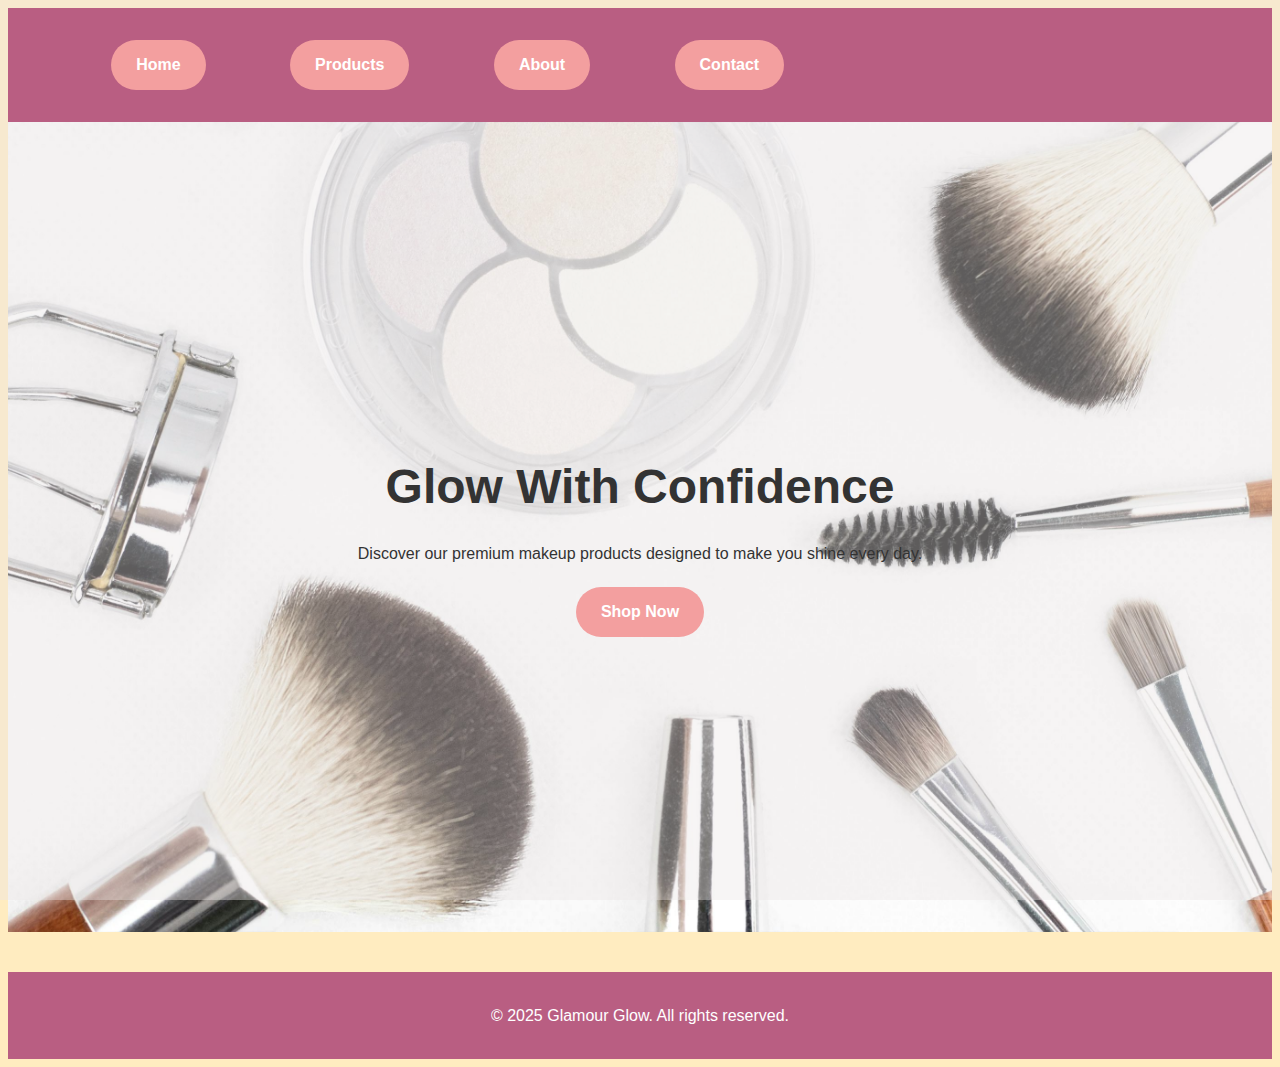
<file: index.html>
<!DOCTYPE html>
<html lang="eng">
    <head>

    <meta charset="UTF-8">
    <meta name="viewport" content="width=device-width, initial-scale=1.0">
   <link href="./style.css" rel="stylesheet">
   <title>designing a landing page</title>
</head>
    <body>
            <header>
               
                <nav>
                <div class="container">
                    <ul>
                        <li><a href="index.html" class="btn"> Home</a></li>
                          <li><a href="products.html"class="btn" alt="blank">Products </a></li>
                            <li><a href="about.html"class="btn"> About</a></li>
                              <li><a href="contact.html"class="btn"> Contact</a></li>
                    </ul>
                </div>
            </nav>
            </header>
            <main>
                <section id="home" class="hero">
                    <div class="hero-text">
                         <h1> Glow With Confidence</h1>
                <p> Discover our premium makeup products designed to make you shine every day.</p>
                <a href="\products.html" class="btn">Shop Now</a>
                    </div>
                
                </section>
                <footer>
    <p>© 2025 Glamour Glow. All rights reserved.</p>
  </footer>
            </main>

  <!-- Footer -->
  

    </body>
</html>
</file>
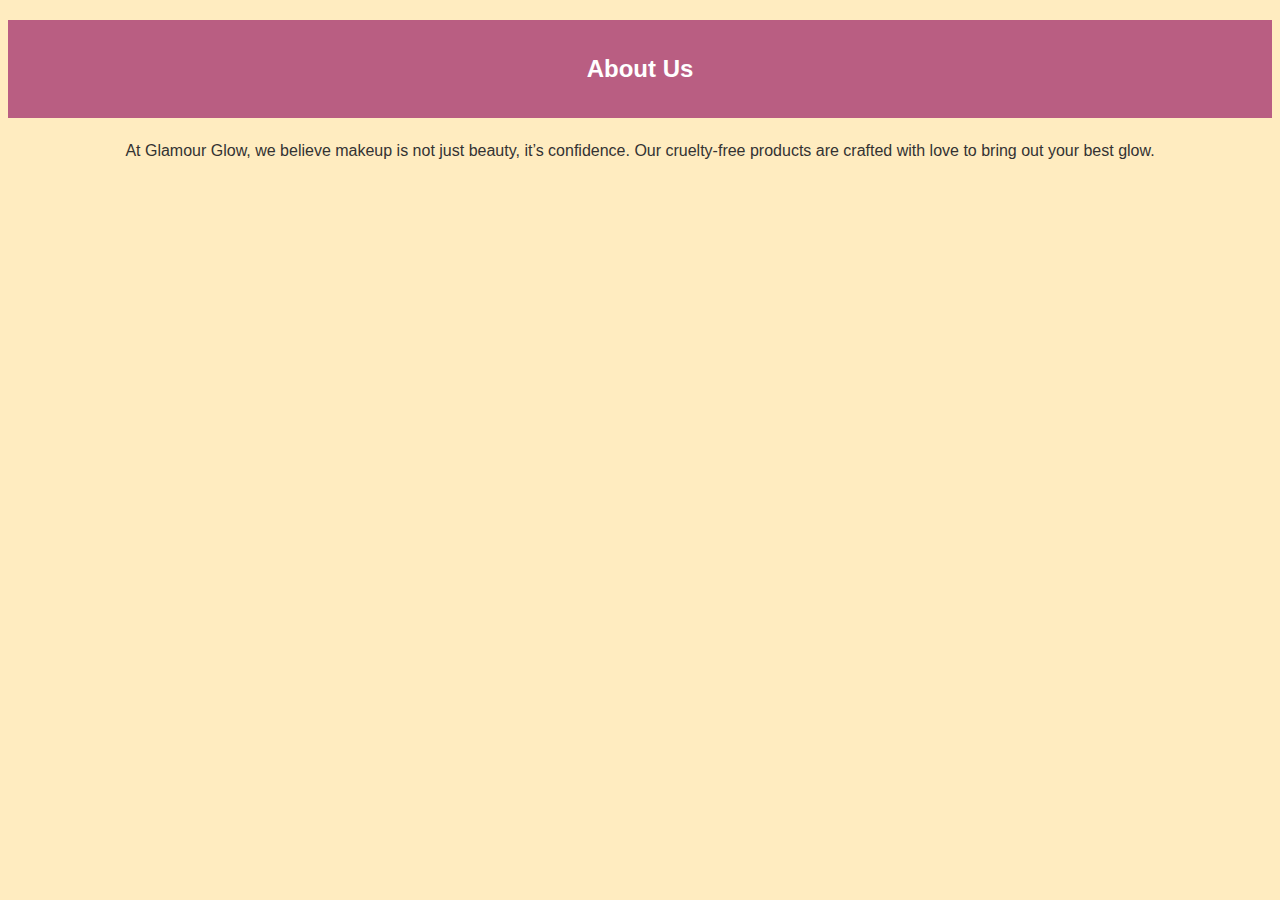
<file: about.html>
<!DOCTYPE html>
<html lang="eng">
    <head>

    <meta charset="UTF-8">
    <meta name="viewport" content="width=device-width, initial-scale=1.0">
    
   <link href="./style.css" rel="stylesheet">
   <title>About</title>
  
</head>
    <body>
       
<section id="about" class="about">
    <h2>About Us</h2>
    <p>
      At Glamour Glow, we believe makeup is not just beauty, it’s confidence. 
      Our cruelty-free products are crafted with love to bring out your best glow.
    </p>
  </section>
    </body>
</html>
</file>
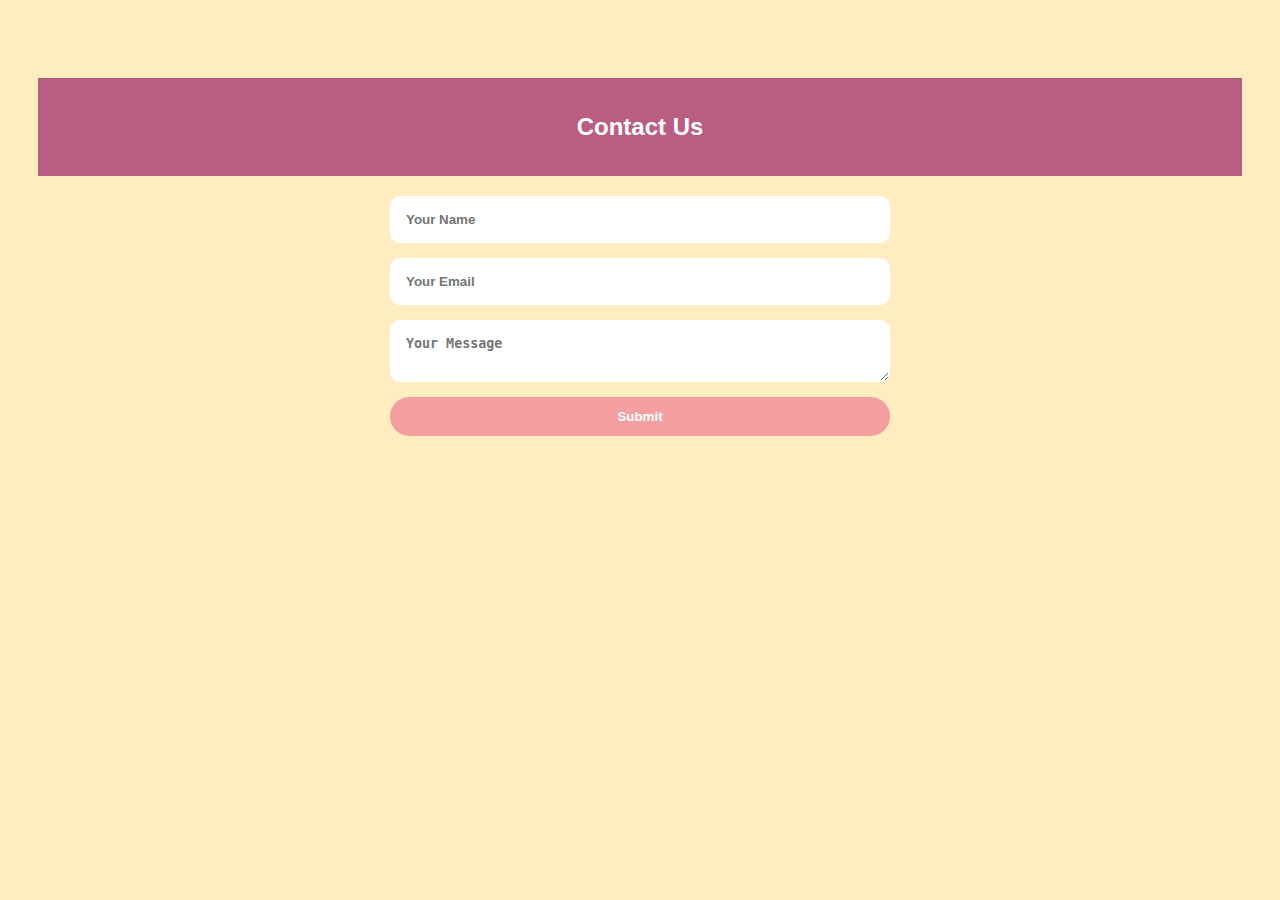
<file: contact.html>
<!DOCTYPE html>
<html lang="eng">
    <head>

    <meta charset="UTF-8">
    <meta name="viewport" content="width=device-width, initial-scale=1.0">
    
   <link href="./style.css" rel="stylesheet">
   <title>contact</title>
  
</head>
    <body>
        <section id="contact" class="contact">
    <h2>Contact Us</h2>
    <form>
        <input type="text" placeholder="Your Name"required>
        <input type="text" placeholder="Your Email"required>
        <textarea placeholder="Your Message"required></textarea>
        <button type="submit" class="btn">Submit</button>
    </form>
  </section>

    </body>
</html>
</file>
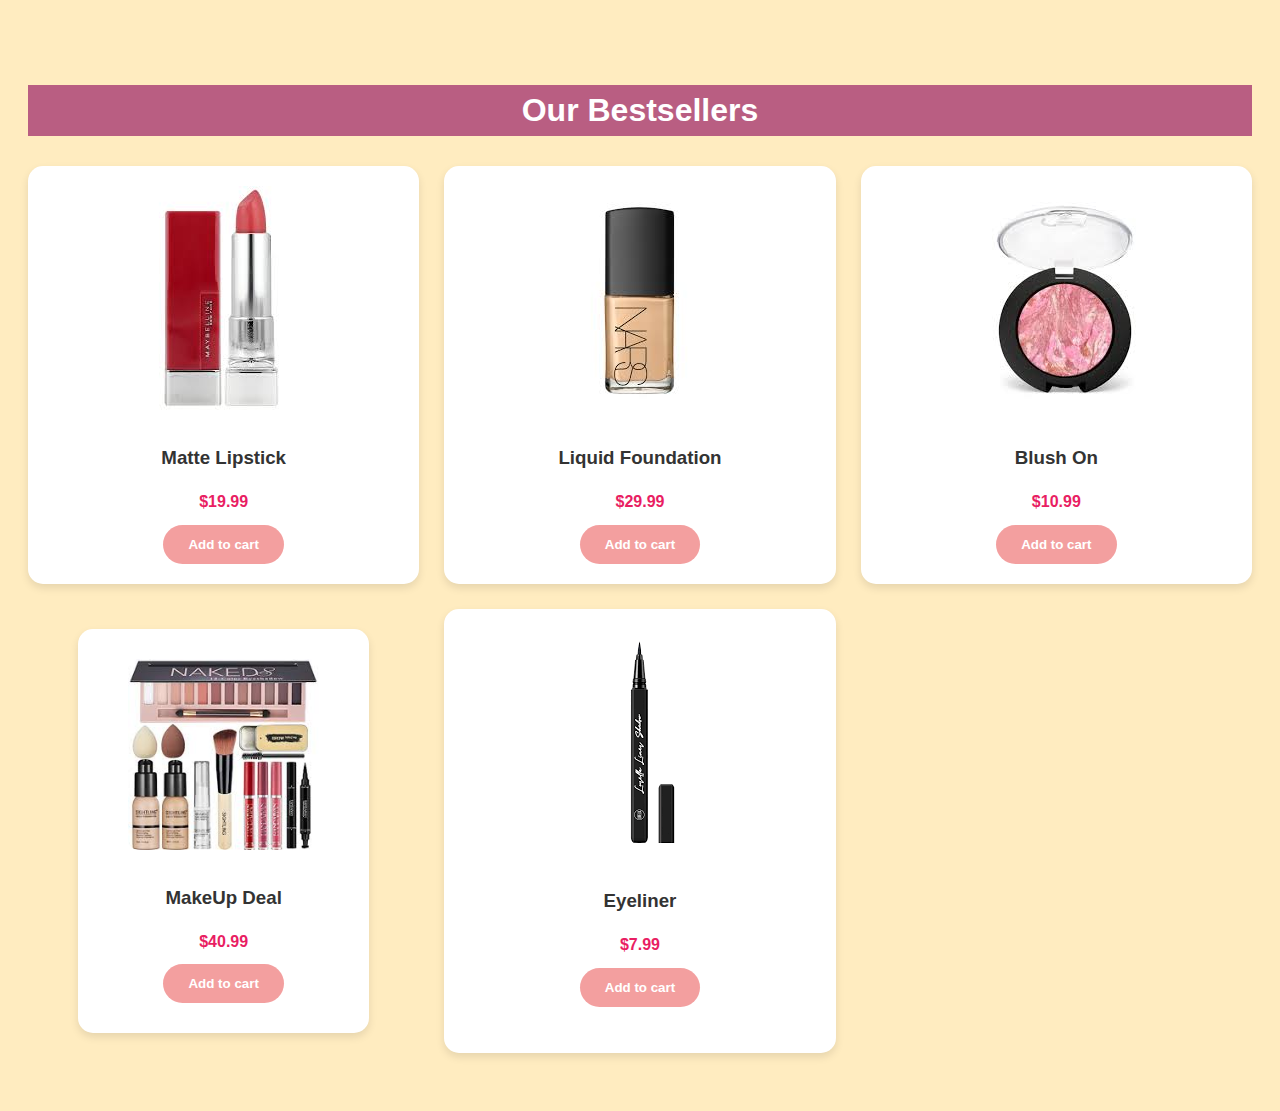
<file: products.html>
<!DOCTYPE html>
<html lang="eng">
    <head>

    <meta charset="UTF-8">
    <meta name="viewport" content="width=device-width, initial-scale=1.0">
    <title>Draw anime with me</title>
   <link href="./style.css" rel="stylesheet">
   <title>products</title>
  
</head>
    <body>
        <section id="products" class="products">
            <h2> Our Bestsellers</h2>
            <div class="product-grid">
                 <div class="product-card">
                    <img src="\lipsstick.jpg" alt="Lipstick">
                  <h3>Matte Lipstick</h3>
                     <p>$19.99</p>
                         <button class="btn"> Add to cart</button>
    </div>
                <div class="product-card">
                    <img src="\foundation.jpg" alt="image">
                    <h3>Liquid Foundation</h3>
                    <p>$29.99</p>
                    <button class="btn"> Add to cart</button>

                </div>
                <div class="product-card">
                    <img src="\blush on.jpg" alt="image">
                    <h3>Blush On</h3>
                    <p>$10.99</p>
                    <button class="btn"> Add to cart</button>
                </div>
                 <div class="product-card">
                    <img src="\deal-makeup.jpg" alt="image">
                    <h3>MakeUp Deal</h3>
                    <p>$40.99</p>
                    <button class="btn"> Add to cart</button>
                </div>
                <div class="product-card">
                    <img src="\eyeliner.png" alt="image">
                    <h3>Eyeliner</h3>
                    <p>$7.99</p>
                    <button class="btn"> Add to cart</button>
                </div>
                
            </div>
        </section>

    </body>
</html>
</file>
<file: style.css>
/*home*/
body {
  font-family: 'Poppins', sans-serif;
  line-height: 1.6;
  color: #333333;
  background:rgb(255, 236, 192);
}

.container {
  width: 90%;
  max-width: 1200px;
  margin: auto;
  display: flex;
  justify-content: space-between;
  align-items: center;
}
header{
     position: relative;
  z-index: 1000;
    background: rgb(185, 94, 130);
  padding: 1em 0;
  text-align: center;
}
header nav ul{
        list-style: none;
        padding: 0%;

}
header nav ul li{
    display: inline;
    margin: 0 40px;
    color: white;
    text-align: end;
    font-weight: bold;
}
.hero{
    background:url('home-img.jpg')no-repeat center center/cover;
    height: 90vh;
    text-align: center;
    align-items: center;
    display: flex;
    justify-content: center;
}
.hero::after{
    content: " ";
    position: absolute;
    top: 0%; bottom: 0%; left: 0%; right: 0%;
    background: rgba(235, 231, 231, 0.4);
}
.hero-text {
  position: relative;
  z-index: 1;
  max-width: 600px;
}
.hero h1 {
  font-size: 3rem;
  margin-bottom: 15px;
}

.hero p {
  margin-bottom: 20px;
}

.btn {
  display: inline-block;
  background: rgb(243, 159, 159);
  color: #fff;
  padding: 12px 25px;
  border: none;
  text-decoration: none;
  font-weight: bold;
  border-radius: 50px;
  background-color: rgb(243, 159, 159);
  transition: 0.3s;
}

.btn:hover {
  background:rgb(255, 194, 155);
}



/* Products */
.products {
  padding: 50px 20px;
  text-align: center;
}

.products h2 {
  margin-bottom: 30px;
  background-color:rgb(185, 94, 130) ;
  color: white;
  font-size: 2rem;
}

.product-grid {
  display: grid;
  grid-template-columns: repeat(auto-fit, minmax(250px, 1fr));
  gap: 25px;
}

.product-card {
  background: #fff;
  padding: 20px;
  border-radius: 15px;
  box-shadow: 0 4px 8px rgba(0,0,0,0.1);
}

.product-card img {
  max-width: 100%;
  border-radius: 10px;
  margin-bottom: 15px;
}

.product-card h3 {
  margin: 10px 0;
}

.product-card p {
  font-weight: bold;
  color: #e91e63;
  margin-bottom: 10px;
}
.product-card:nth-child(4) {
  grid-column: 1; /* push 4th item to new row */
  padding: 30px 50px;
  margin: 20px 50px;
}


/*contact*/
.contact h2{
    background-color:rgb(185, 94, 130) ;
    color: white;
   padding: 30px 50px;
   text-align: center;
}
.contact{
    text-align: center;
    justify-content: center;
    padding: 50px 30px;
}
.contact form{
    margin: auto;
    display: flex;
    flex-direction: column;
    max-width: 500px;
}
.contact input, .contact textarea{
    margin-bottom: 15px;
    padding: 15px;
    border: 1px solid white;
    border-radius: 10px;
    font-weight: bold;
}
footer {
  background: rgb(185, 94, 130);
  color: #fff;
  text-align: center;
  padding: 15px;
  margin-top: 40px;
}

/*about*/
.about h2{
    padding: 30px 50px;
    text-align: center;
    background-color:rgb(185, 94, 130) ;
    color: white;
}
.about p {
  margin-bottom: 20px;
  text-align: center;
}


/* For tablets and smaller laptops */
@media (max-width: 992px) {
  .container {
    flex-direction: column;
    text-align: center;
  }

  header nav ul li {
    display: block;
    margin: 10px 0;
  }

  .hero {
    height: 70vh;
  }

  .hero h1 {
    font-size: 2.2rem;
  }

  .hero p {
    font-size: 1rem;
  }

  .product-grid {
    grid-template-columns: repeat(2, 1fr);
  }
}

/* For mobile phones */
@media (max-width: 768px) {
  header {
    padding: 0.5em 0;
  }

  .hero {
    height: 60vh;
    padding: 20px;
  }

  .hero h1 {
    font-size: 1.8rem;
  }

  .hero p {
    font-size: 0.9rem;
  }

  .btn {
    padding: 10px 20px;
    font-size: 0.9rem;
  }

  .product-grid {
    grid-template-columns: 1fr;
  }

  .product-card {
    margin: 0 auto;
    width: 80%;
  }
}

/* For very small screens (like older phones) */
@media (max-width: 480px) {
  .hero {
    height: 50vh;
  }

  .hero h1 {
    font-size: 1.5rem;
  }

  .hero p {
    font-size: 0.8rem;
  }

  footer {
    font-size: 0.8rem;
    padding: 10px;
  }
}
</file>
